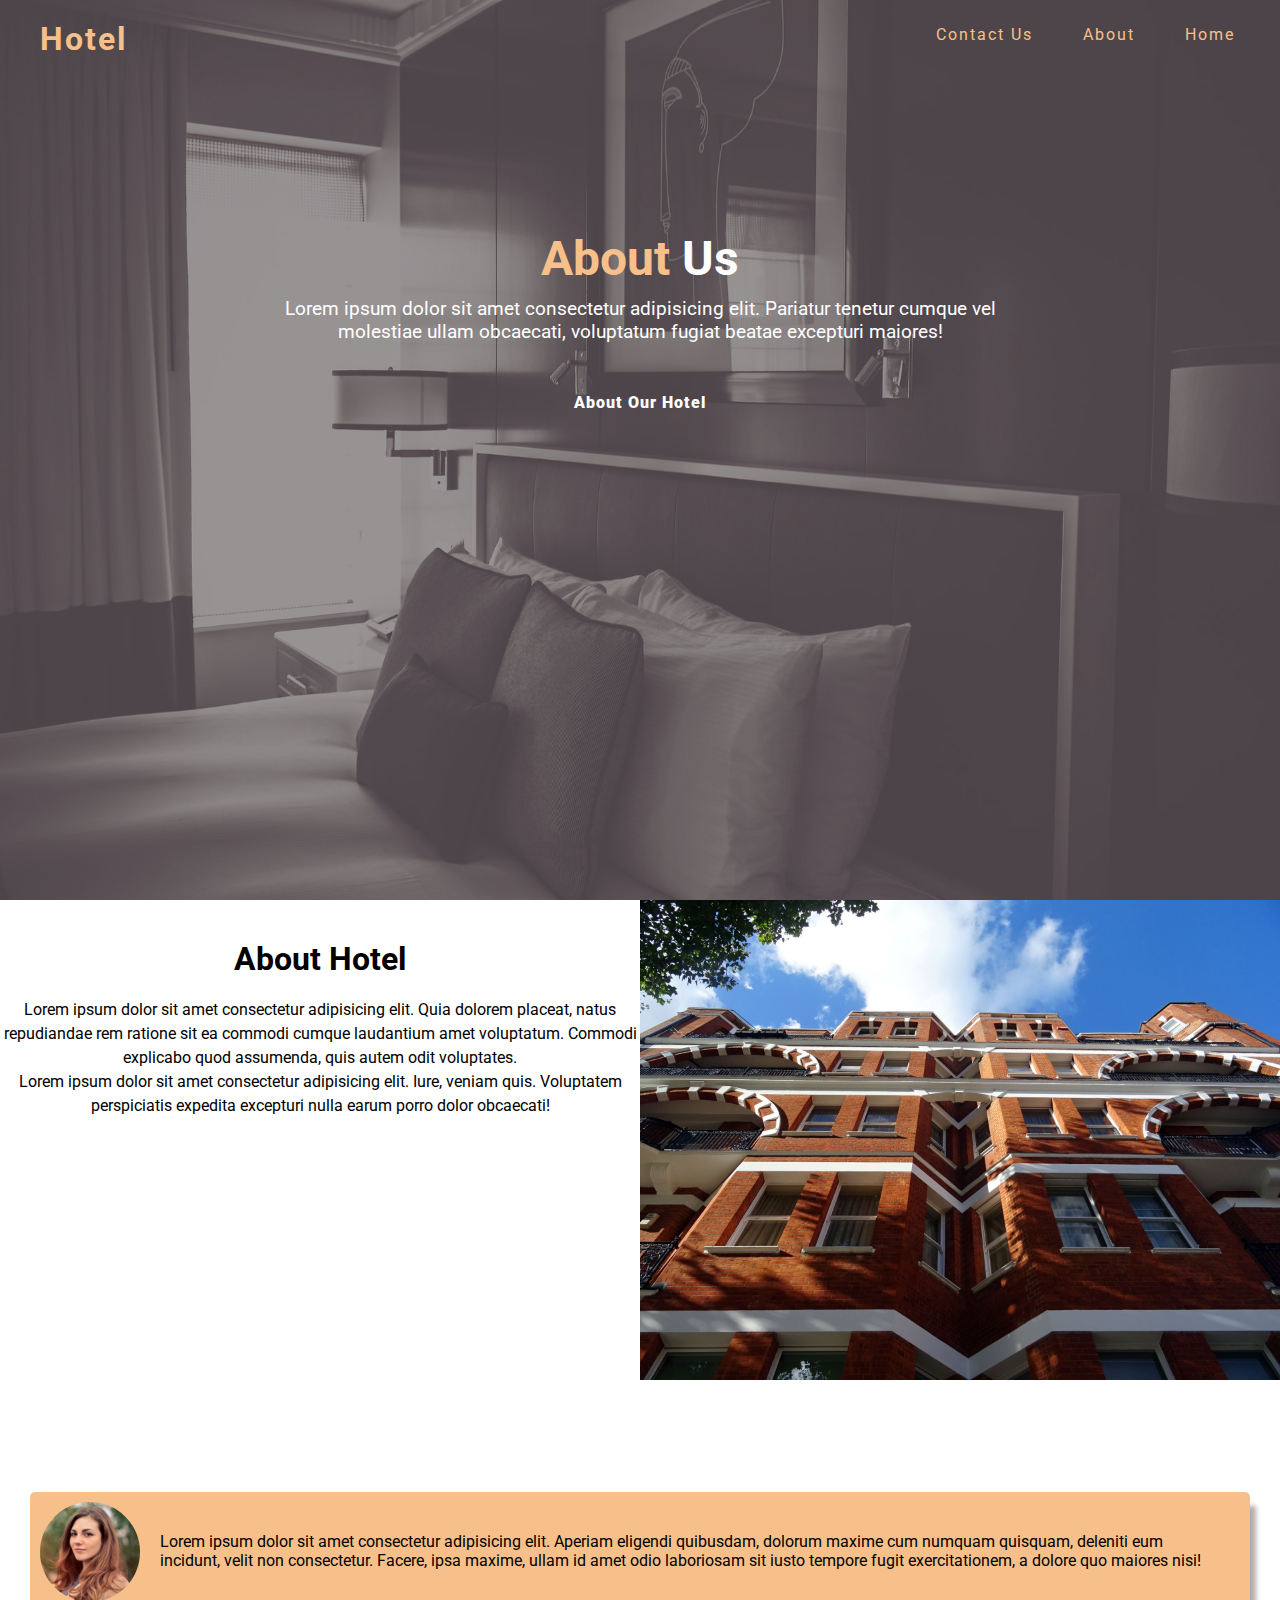
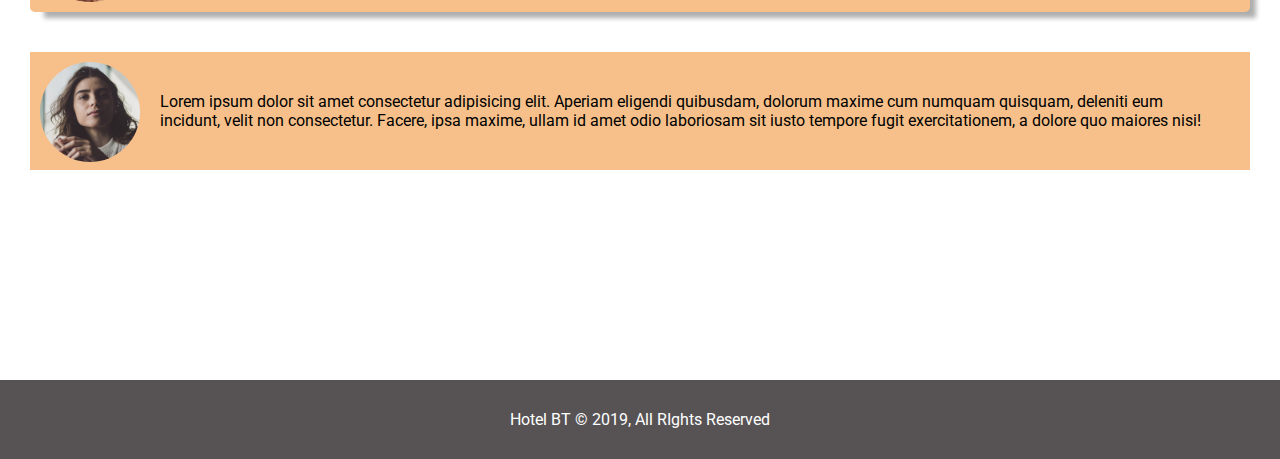
<file: about.html>
<!DOCTYPE html>
<html lang="en">

<head>
    <meta charset="UTF-8">
    <meta name="viewport" content="width=device-width, initial-scale=1.0">
    <link rel="stylesheet" href="Style/style.css">
    <title>Hotel website | welcome</title>
</head>

<body>
    <nav class="group">
        <h1><a href="index.html">Hotel</a></h1>
        <ul>
            <li><a href="index.html">Home</a></li>
            <li><a href="about.html">About</a></li>
            <li><a href="Contact.html">Contact Us</a></li>
        </ul>
    </nav>
    <header>
        <div class="header-content">
            <div class="row">
                <h2><span>About</span> Us</h2>
                <p>Lorem ipsum dolor sit amet consectetur adipisicing elit. Pariatur tenetur cumque vel molestiae ullam obcaecati, voluptatum fugiat beatae excepturi maiores! </p>
                <a href="#">About Our Hotel</a>
            </div>
        </div>
    </header>
    <section class="about-info group">
        <div class="container">
            <div class="info-left ">
                <h1>About Hotel</h1>
                <p>Lorem ipsum dolor sit amet consectetur adipisicing elit. Quia dolorem placeat, natus repudiandae rem ratione sit ea commodi cumque laudantium amet voluptatum. Commodi explicabo quod assumenda, quis autem odit voluptates.</p>
                <p>Lorem ipsum dolor sit amet consectetur adipisicing elit. Iure, veniam quis. Voluptatem perspiciatis expedita excepturi nulla earum porro dolor obcaecati!</p>
            </div>
            <div class="info-right">
                <img src="image/photo-2.jpg" alt="">
            </div>
        </div>
    </section>

    <section class="testmonial group">
        <div class="container">
            <div class="row">
                <h2>What Our Guests Say</h2>
                <div class="test-1 group">
                    <img src="image/person-1.jpg" alt="K.T">
                    <p>Lorem ipsum dolor sit amet consectetur adipisicing elit. Aperiam eligendi quibusdam, dolorum maxime cum numquam quisquam, deleniti eum incidunt, velit non consectetur. Facere, ipsa maxime, ullam id amet odio laboriosam sit iusto tempore
                        fugit exercitationem, a dolore quo maiores nisi!</p>
                </div>
                <div class="test-2">
                    <img src="image/person-2.jpg" alt="K.T">
                    <p>Lorem ipsum dolor sit amet consectetur adipisicing elit. Aperiam eligendi quibusdam, dolorum maxime cum numquam quisquam, deleniti eum incidunt, velit non consectetur. Facere, ipsa maxime, ullam id amet odio laboriosam sit iusto tempore
                        fugit exercitationem, a dolore quo maiores nisi!</p>
                </div>
            </div>
        </div>
    </section>


    <footer>
        <p>Hotel BT &copy; 2019, All RIghts Reserved</p>
    </footer>
</body>

</html>
</file>
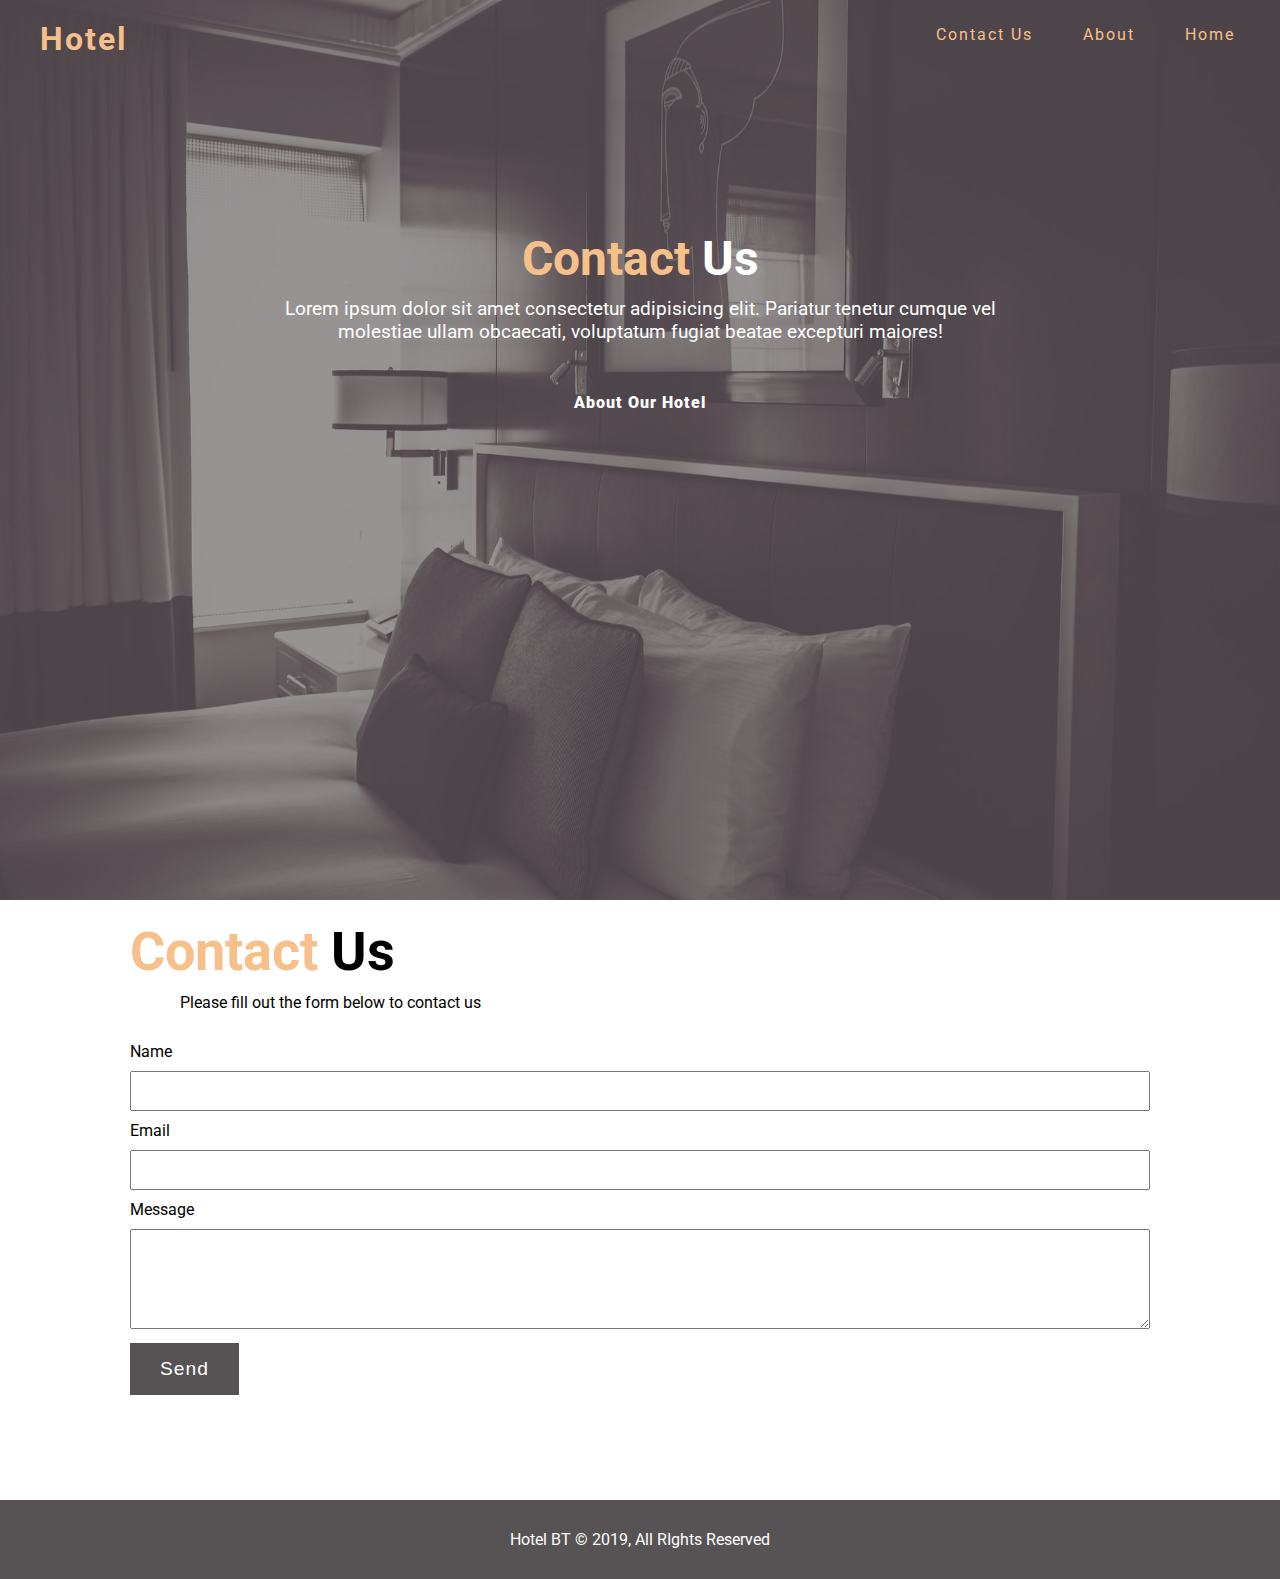
<file: Contact.html>
<!DOCTYPE html>
<html lang="en">

<head>
    <meta charset="UTF-8">
    <meta name="viewport" content="width=device-width, initial-scale=1.0">
    <link rel="stylesheet" href="Style/style.css">
    <title>Hotel website | welcome</title>
</head>

<body>
    <nav class="group">
        <h1><a href="index.html">Hotel</a></h1>
        <ul>
            <li><a href="index.html">Home</a></li>
            <li><a href="about.html">About</a></li>
            <li><a href="Contact.html">Contact Us</a></li>
        </ul>
    </nav>
    <header>
        <div class="header-content">
            <div class="row">
                <h2><span>Contact</span> Us</h2>
                <p>Lorem ipsum dolor sit amet consectetur adipisicing elit. Pariatur tenetur cumque vel molestiae ullam obcaecati, voluptatum fugiat beatae excepturi maiores! </p>
                <a href="#">About Our Hotel</a>
            </div>
        </div>
    </header>



    <section class="contact">
        <div class="container">
            <div class="content">
                <h1><span>Contact</span> Us</h1>
                <p>Please fill out the form below to contact us</p>
                <form>
                    <div class="form-group">
                        <label for="Name">Name</label>
                        <input type="text">
                    </div>
                    <div class="form-group">
                        <label for="Email">Email</label>
                        <input type="email" name="Email">
                    </div>
                    <div class="form-group">
                        <label for="Message">Message</label>
                        <textarea name="Message" cols="30" rows="10"></textarea>
                    </div>
                    <button> Send</button>
                </form>
            </div>
        </div>
    </section>
    <footer>
        <p>Hotel BT &copy; 2019, All RIghts Reserved</p>
    </footer>
</body>

</html>
</file>
<file: Style/style.css>
@import url("https://fonts.googleapis.com/css2?family=Roboto:wght@400;500;700&display=swap");
* {
  padding: 0;
  margin: 0;
  -webkit-box-sizing: border-box;
          box-sizing: border-box;
}

body {
  font-family: 'Roboto', sans-serif;
}

nav {
  display: block;
  width: 100%;
  padding: 0 20px;
  background-color: rgba(255, 255, 255, 0);
  position: absolute;
  top: 0;
  left: 0;
}

nav a {
  float: left;
  text-decoration: none;
  color: #F7C08A;
  letter-spacing: 2px;
  padding: 20px;
  text-align: center;
}

nav a:hover {
  color: #fff;
}

nav li {
  float: right;
  list-style: none;
  padding: 25px;
  color: #F7C08A;
}

nav li:hover {
  cursor: pointer;
  color: #fff;
}

nav li:nth-child(1) a {
  margin: 0;
  padding: 0;
}

nav li:nth-child(2) a {
  margin: 0;
  padding: 0;
}

nav li:nth-child(3) a {
  margin: 0;
  padding: 0;
}

header {
  display: block;
}

header .header-content {
  width: 100%;
  height: 100vh;
  background-image: url(../image/showcase.jpg);
  background-repeat: no-repeat;
  background-attachment: fixed;
  background-size: cover;
  background-position: center;
}

header .row {
  padding-top: 230px;
  text-align: center;
}

header .row h2 {
  color: #fff;
  font-size: 3rem;
  font-weight: 700;
}

header .row h2 span {
  color: #F7C08A;
}

header .row p {
  width: 750px;
  text-align: center;
  margin: auto;
  color: #fff;
  font-size: 1.2rem;
  margin-top: 10px;
  margin-bottom: 50px;
}

header .row a {
  text-decoration: none;
  padding: 15px;
  color: #fff;
  font-weight: 900;
  letter-spacing: 1px;
}

header .row a:hover {
  border: 2px solid #fff;
}

.hotel-info {
  width: 100%;
  height: 400px;
}

.hotel-info .home-image {
  float: left;
  width: 50%;
  min-height: 100%;
  background: url("../image/photo-1.jpg") no-repeat;
  background-attachment: fixed;
}

.hotel-info .home-content {
  float: right;
  width: 50%;
  min-height: 100%;
  text-align: center;
  background-color: #575355;
}

.hotel-info .home-content h2 {
  padding-top: 20px;
  color: #fff;
}

.hotel-info .home-content h2 span {
  color: #F7C08A;
}

.hotel-info .home-content p {
  line-height: 1.7rem;
  text-align: justify;
  color: #fff;
  padding: 40px 30px;
  overflow: hidden;
}

.hotel-info .home-content a {
  text-decoration: none;
  padding: 15px;
  color: #fff;
  font-weight: 900;
  letter-spacing: 1px;
}

.hotel-info .home-content a:hover {
  border: 2px solid #fff;
}

/******************* features ***********/
.box {
  float: left;
  width: 33.33%;
  padding: 50px;
  text-align: center;
}

.box:nth-child(2) {
  background-color: #F7C08A;
}

.box i {
  color: #575355;
  font-size: 2.5rem;
  padding: 10px;
}

.box h3 {
  color: #575355;
  padding: 10px;
}

.box p {
  color: #575355;
}

/*********** Footer *****************/
footer {
  width: 100%;
  height: 100%;
  padding: 30px;
  background-color: #575355;
}

footer p {
  text-align: center;
  color: #fff;
}

/*********** Footer *****************/
/******************************* About Page ************************/
.about-info {
  background-color: #fff;
}

.about-info .info-right {
  float: right;
  width: 50%;
  min-height: 100%;
}

.about-info .info-right img {
  display: block;
  width: 100%;
  min-height: 100%;
  margin: auto;
}

.about-info .info-left {
  float: left;
  width: 50%;
  min-height: 100%;
  margin-top: 20px;
}

.about-info .info-left h1 {
  text-align: center;
  padding: 20px;
}

.about-info .info-left p {
  text-align: center;
  line-height: 1.5rem;
}

.testmonial {
  width: 100%;
  height: 600px;
  padding: 30px;
  background-image: url(../image/test-bg.jpg);
  background-repeat: no-repeat;
  background-attachment: fixed;
  background-position: center;
  background-size: cover;
}

.testmonial h2 {
  text-align: center;
  padding: 20px;
  color: #fff;
  font-size: 2.2rem;
}

.testmonial .test-1 {
  background-color: #F7C08A;
  padding: 10px;
  margin-bottom: 40px;
  border-radius: 5px;
  -webkit-box-shadow: 10px 10px 5px -4px rgba(0, 0, 0, 0.32);
  box-shadow: 10px 10px 5px -4px rgba(0, 0, 0, 0.32);
}

.testmonial .test-1 img {
  float: left;
  width: 100px;
  height: 100px;
  margin-right: 20px;
  border-radius: 50px;
}

.testmonial .test-1 p {
  text-align: left;
  padding: 30px;
}

.testmonial .test-2 {
  background-color: #F7C08A;
  padding: 10px;
  margin-bottom: 40px;
}

.testmonial .test-2 img {
  float: left;
  width: 100px;
  height: 100px;
  margin-right: 20px;
  border-radius: 50px;
}

.testmonial .test-2 p {
  text-align: left;
  padding: 30px;
}

/*******************************End About Page ************************/
/******************************* Contact Page ************************/
.contact {
  width: 700;
  height: 600px;
}

.contact .container {
  margin: auto;
  max-width: 1100px;
  overflow: auto;
  padding: 0 20px;
}

.contact .container .content {
  padding: 20px;
}

.contact .container .content h1 {
  margin-bottom: 10px;
  font-size: 3.4rem;
}

.contact .container .content h1 span {
  color: #F7C08A;
}

.contact .container .content p {
  margin-left: 50px;
  margin-bottom: 30px;
}

.contact .container .content .form-group {
  margin-bottom: 10px;
}

.contact .container .content .form-group label {
  display: block;
  margin-bottom: 10px;
}

.contact .container .content .form-group input {
  padding: 10px;
  width: 100%;
  height: 40px;
}

.contact .container .content .form-group input:focus {
  outline: none;
}

.contact .container .content .form-group textarea {
  padding: 10px;
  width: 100%;
  height: 100px;
}

.contact .container .content .form-group textarea:focus {
  outline: none;
}

.contact .container .content button {
  padding: 15px 30px;
  font-weight: normal;
  letter-spacing: 1px;
  font-size: 1.2rem;
  background-color: #575355;
  color: #fff;
  border: none;
}

.contact .container .content button:hover {
  cursor: pointer;
}

/*******************************End Contact Page ************************/
/* For Float */
.group:before,
.group:after {
  content: "";
  display: table;
}

.group:after {
  clear: both;
}

.group {
  zoom: 1;
}
/*# sourceMappingURL=Style.css.map */
</file>
